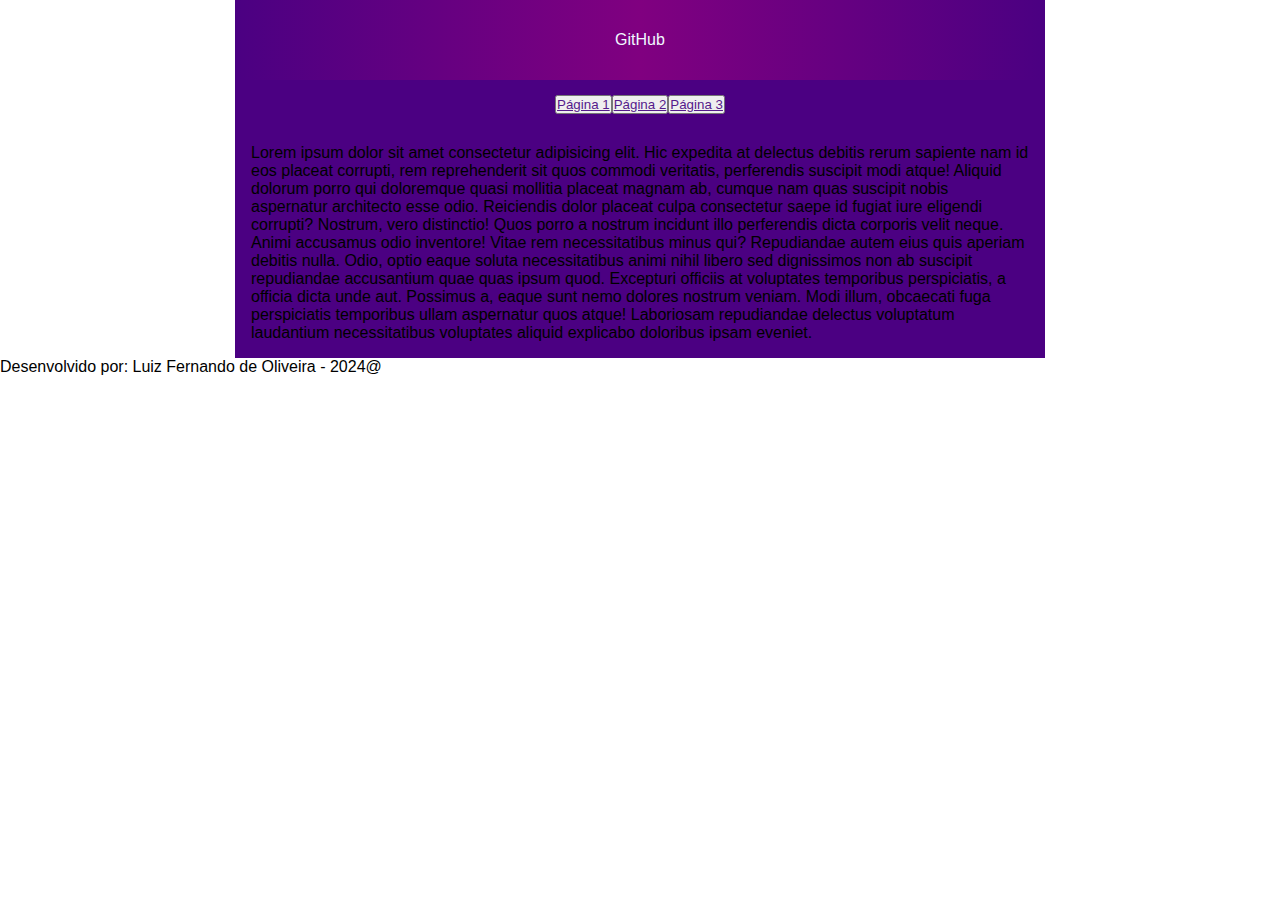
<file: github work/index.html>
<!DOCTYPE html>
<html lang="pt-br">

<head>
    <meta charset="UTF-8">
    <meta name="viewport" content="width=device-width, initial-scale=1.0">
    <title>Document</title>

    <style>
        *{
            margin: 0;
            padding: 0;
            box-sizing: border-box;
            font-family: sans-serif;
        }

        header{
            width: 90vh;
            height: 5em;
            margin: auto;
            display: flex;
            justify-content: center;
            align-items: center;
            background-image: linear-gradient(to left, #4B0082, #800080, #4B0082);
            color: aliceblue;
        }

        nav{
            width: 90vh;
            height: 3em;
            background-color: #4B0082;
            display: flex;
            justify-content: center;
            align-items: center;
            margin: auto;
        }

        main{
            width: 90vh;
            padding: 1em;
            margin: auto;
            background-color: #4B0082;
        }

    </style>
</head>

<body>
    <header>
        GitHub
    </header>

    <nav>
        <button><a href="">Página 1</a></button>
        <button><a href="">Página 2</a></button>
        <button><a href="">Página 3</a></button>
    </nav>

    <main>
        Lorem ipsum dolor sit amet consectetur adipisicing elit. Hic expedita at delectus debitis rerum sapiente nam id
        eos placeat corrupti, rem reprehenderit sit quos commodi veritatis, perferendis suscipit modi atque!
        Aliquid dolorum porro qui doloremque quasi mollitia placeat magnam ab, cumque nam quas suscipit nobis aspernatur
        architecto esse odio. Reiciendis dolor placeat culpa consectetur saepe id fugiat iure eligendi corrupti?
        Nostrum, vero distinctio! Quos porro a nostrum incidunt illo perferendis dicta corporis velit neque. Animi
        accusamus odio inventore! Vitae rem necessitatibus minus qui? Repudiandae autem eius quis aperiam debitis nulla.
        Odio, optio eaque soluta necessitatibus animi nihil libero sed dignissimos non ab suscipit repudiandae
        accusantium quae quas ipsum quod. Excepturi officiis at voluptates temporibus perspiciatis, a officia dicta unde
        aut.
        Possimus a, eaque sunt nemo dolores nostrum veniam. Modi illum, obcaecati fuga perspiciatis temporibus ullam
        aspernatur quos atque! Laboriosam repudiandae delectus voluptatum laudantium necessitatibus voluptates aliquid
        explicabo doloribus ipsam eveniet.
    </main>

    <footer>
        <p>Desenvolvido por: Luiz Fernando de Oliveira - 2024@</p>
    </footer>
</body>

</html>
</file>
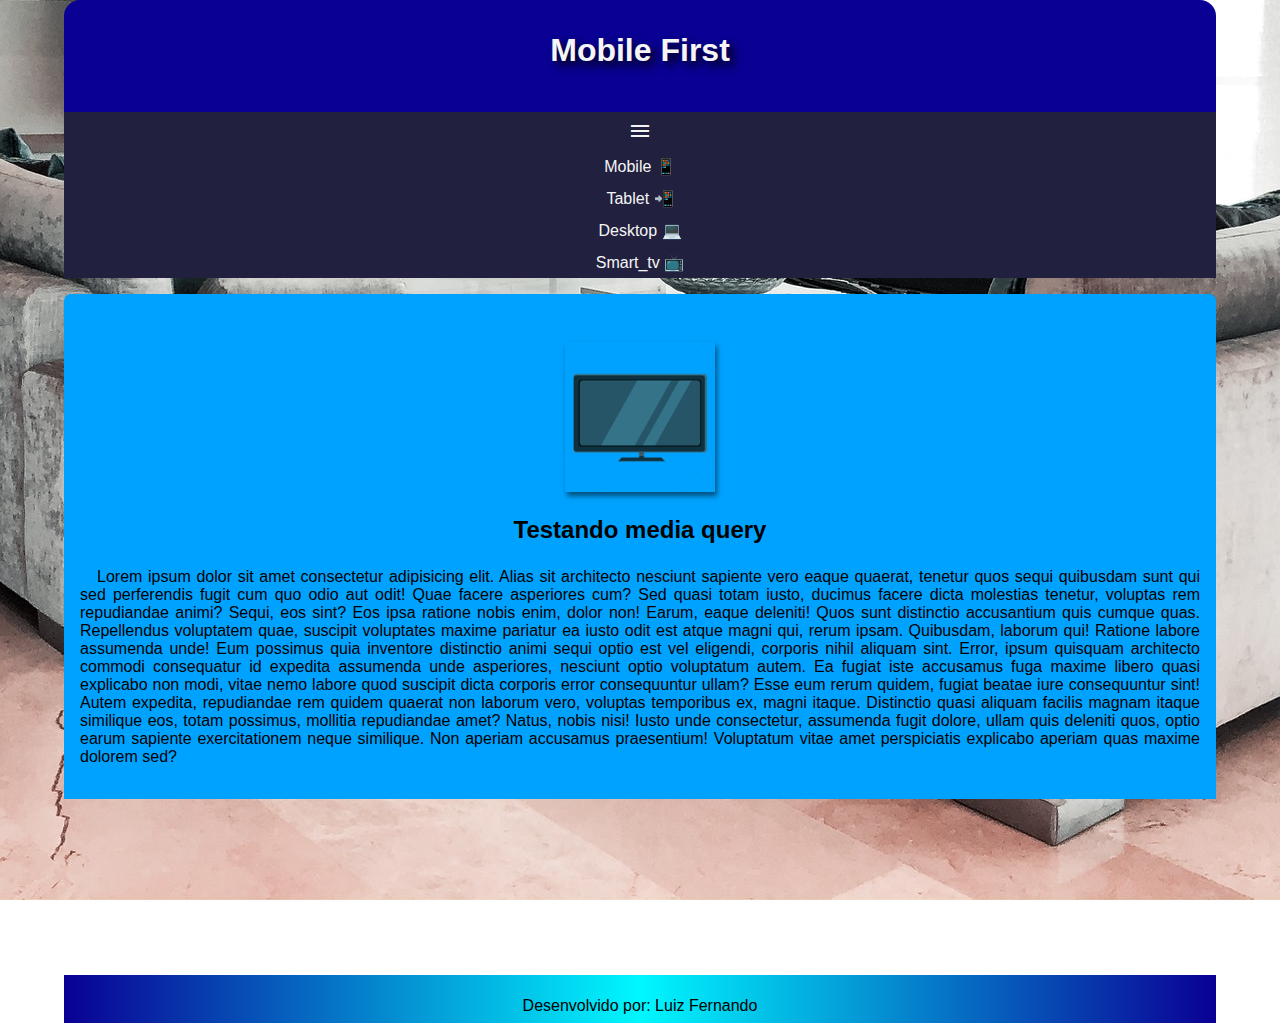
<file: luizfernando - mobilefirst - completo/index.html>
<!DOCTYPE html>
<html lang="pt-br">

<head>
    <meta charset="UTF-8">
    <meta name="viewport" content="width=device-width, initial-scale=1.0">
    <link rel="stylesheet" href="./assets/css/stylemobile.css">
    <link rel="shortcut icon" href="./assets/pagenetwork.png" type="image/x-icon">
    <link rel="stylesheet"
        href="https://fonts.googleapis.com/css2?family=Material+Symbols+Outlined:opsz,wght,FILL,GRAD@20..48,100..700,0..1,-50..200" />
    <title>Mobile_First</title>
</head>

<body onresize="mudouTamanho()">

    <header>
        <h1>Mobile First</h1>
    </header>

    <span id="burger" class="material-symbols-outlined" onclick="clickMenu()">
        menu
    </span>

    <menu id="itens">
        <ul>
            <li><a href="#">Mobile 📱</a></li>
            <li><a href="#">Tablet 📲</a></li>
            <li><a href="#">Desktop 💻</a></li>
            <li><a href="#">Smart_tv 📺</a></li>
        </ul>
    </menu>

    <main>

        <img src="./assets/icon-phone.png" alt="" id="mobile" width="150">
        <img src="./assets/icon-tablet.png" alt="" id="tablet" width="150">
        <img src="./assets/icon-pc.png" alt="" id="pc" width="150">
        <img src="./assets/icon-tv.png" alt="" id="tv" width="150">

        <article>
            <h2>Testando media query</h2>
            <p>Lorem ipsum dolor sit amet consectetur adipisicing elit. Alias sit architecto nesciunt sapiente vero
                eaque quaerat, tenetur quos sequi quibusdam sunt qui sed perferendis fugit cum quo odio aut odit! Quae
                facere asperiores cum? Sed quasi totam iusto, ducimus facere dicta molestias tenetur, voluptas rem
                repudiandae animi? Sequi, eos sint? Eos ipsa ratione nobis enim, dolor non! Earum, eaque deleniti! Quos
                sunt distinctio accusantium quis cumque quas. Repellendus voluptatem quae, suscipit voluptates maxime
                pariatur ea iusto odit est atque magni qui, rerum ipsam. Quibusdam, laborum qui! Ratione labore
                assumenda unde! Eum possimus quia inventore distinctio animi sequi optio est vel eligendi, corporis
                nihil aliquam sint. Error, ipsum quisquam architecto commodi consequatur id expedita assumenda unde
                asperiores, nesciunt optio voluptatum autem. Ea fugiat iste accusamus fuga maxime libero quasi explicabo
                non modi, vitae nemo labore quod suscipit dicta corporis error consequuntur ullam? Esse eum rerum
                quidem, fugiat beatae iure consequuntur sint! Autem expedita, repudiandae rem quidem quaerat non laborum
                vero, voluptas temporibus ex, magni itaque. Distinctio quasi aliquam facilis magnam itaque similique
                eos, totam possimus, mollitia repudiandae amet? Natus, nobis nisi! Iusto unde consectetur, assumenda
                fugit dolore, ullam quis deleniti quos, optio earum sapiente exercitationem neque similique. Non aperiam
                accusamus praesentium! Voluptatum vitae amet perspiciatis explicabo aperiam quas maxime dolorem sed?
            </p>
        </article>
    </main>

    <footer>
        Desenvolvido por: Luiz Fernando
    </footer>

    <script src="./assets/js/script.js"></script>

</body>

</html>
</file>
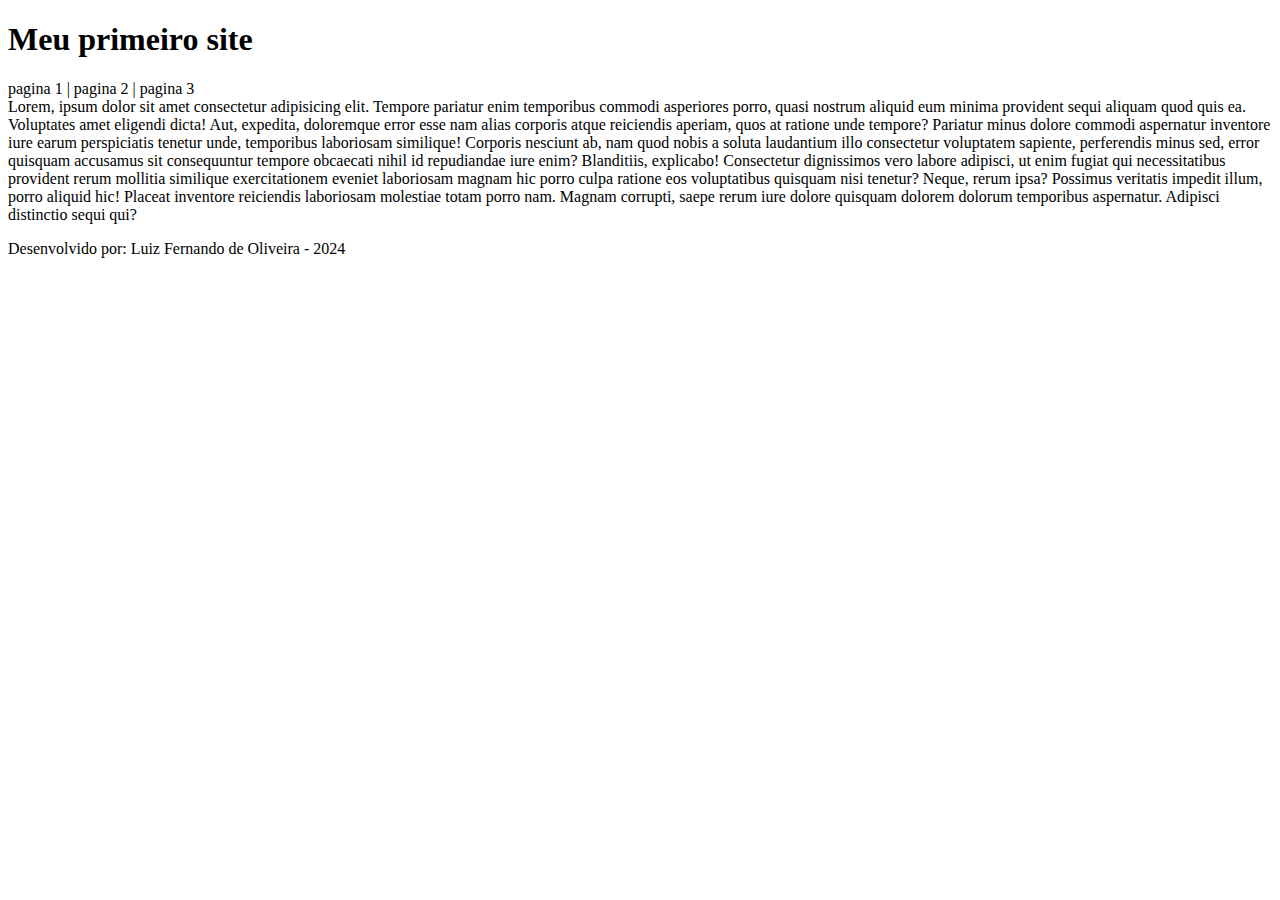
<file: luizfernando_web/index.html>
<!DOCTYPE html>
<html lang="pt-br">
<head>
    <meta charset="UTF-8">
    <meta name="viewport" content="width=device-width, initial-scale=1.0">
    <title>Document</title>
</head>
<body>

    <header>
        <h1>Meu primeiro site</h1>
    </header>

    <nav>
        pagina 1 | pagina 2 | pagina 3
    </nav>
    
    <main>
        Lorem, ipsum dolor sit amet consectetur adipisicing elit. Tempore pariatur enim temporibus commodi asperiores porro, quasi nostrum aliquid eum minima provident sequi aliquam quod quis ea. Voluptates amet eligendi dicta!
        Aut, expedita, doloremque error esse nam alias corporis atque reiciendis aperiam, quos at ratione unde tempore? Pariatur minus dolore commodi aspernatur inventore iure earum perspiciatis tenetur unde, temporibus laboriosam similique!
        Corporis nesciunt ab, nam quod nobis a soluta laudantium illo consectetur voluptatem sapiente, perferendis minus sed, error quisquam accusamus sit consequuntur tempore obcaecati nihil id repudiandae iure enim? Blanditiis, explicabo!
        Consectetur dignissimos vero labore adipisci, ut enim fugiat qui necessitatibus provident rerum mollitia similique exercitationem eveniet laboriosam magnam hic porro culpa ratione eos voluptatibus quisquam nisi tenetur? Neque, rerum ipsa?
        Possimus veritatis impedit illum, porro aliquid hic! Placeat inventore reiciendis laboriosam molestiae totam porro nam. Magnam corrupti, saepe rerum iure dolore quisquam dolorem dolorum temporibus aspernatur. Adipisci distinctio sequi qui?
    </main>

    <footer>
        <p>Desenvolvido por: Luiz Fernando de Oliveira - 2024 </p>
    </footer>


</body>
</html>
</file>
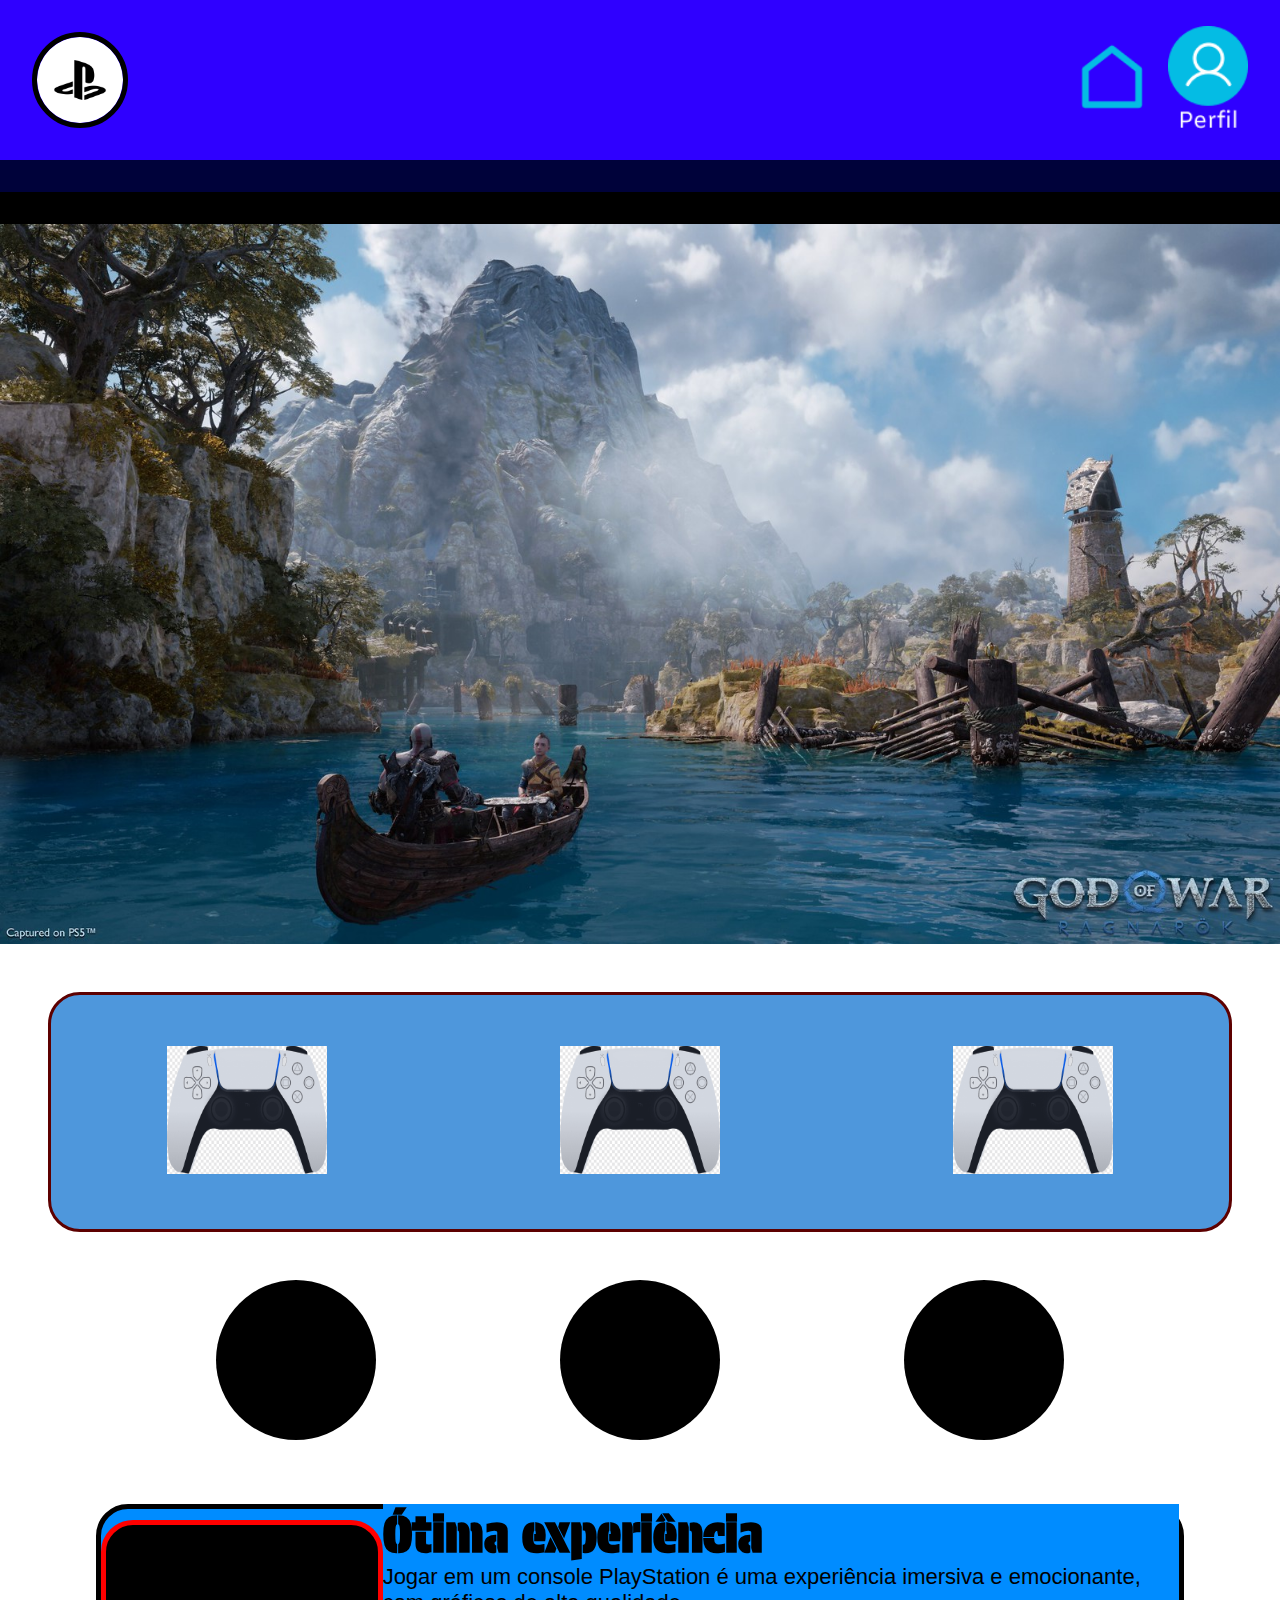
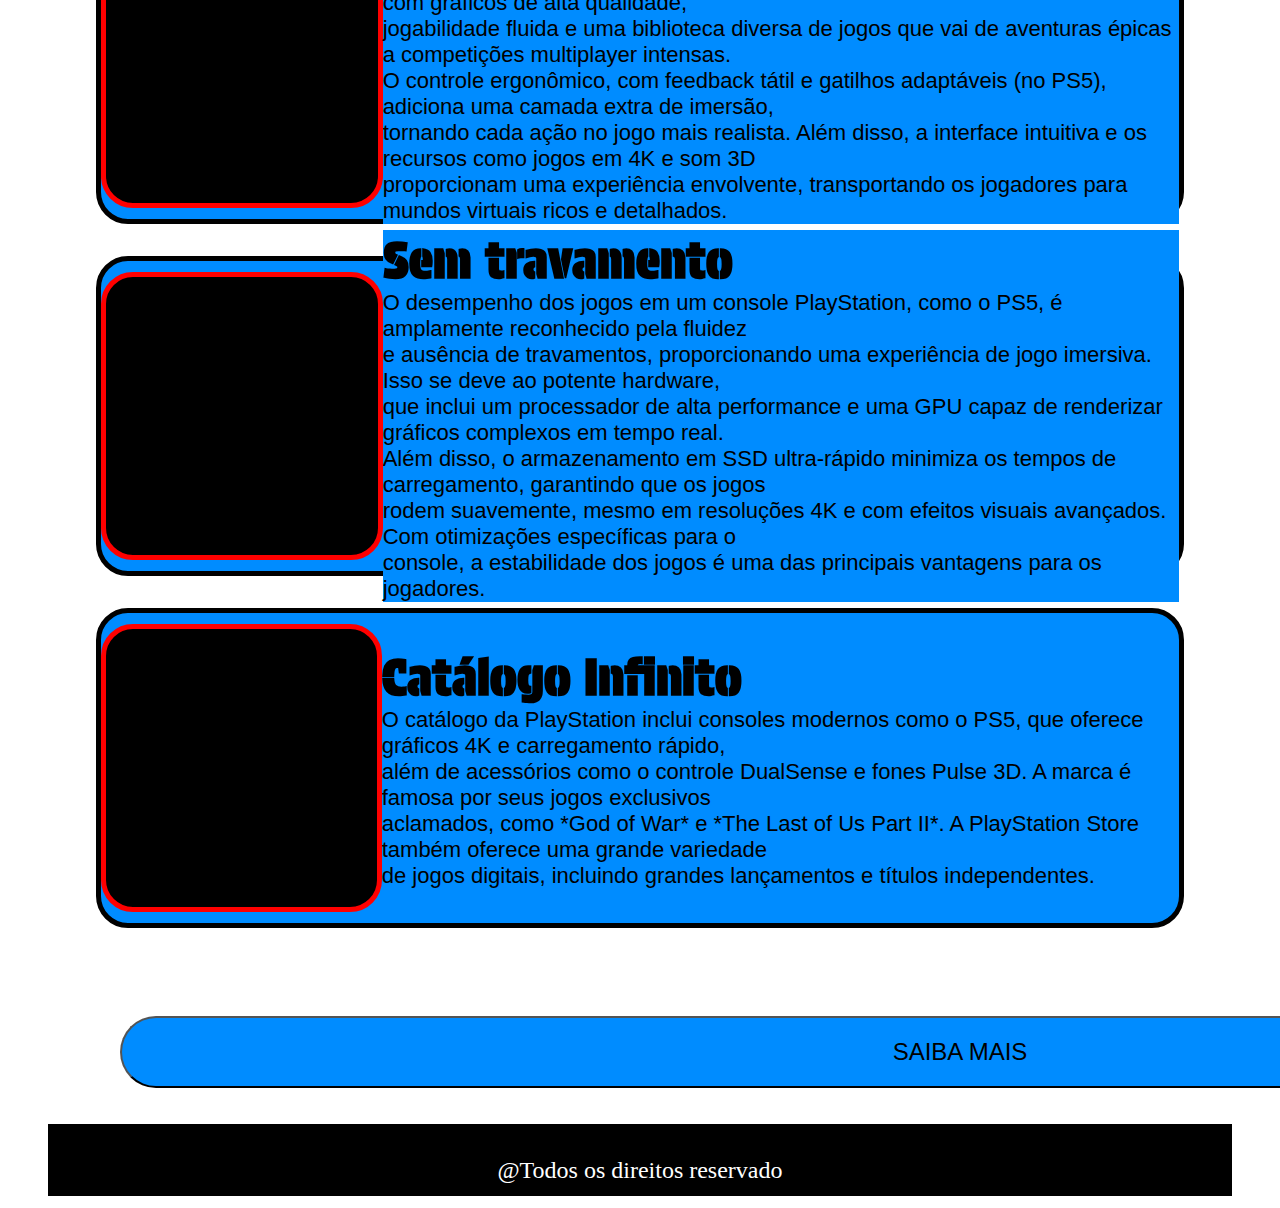
<file: Playstation/index.html>
<!DOCTYPE html>
<html lang="pt-br">
<head>
    <meta charset="UTF-8">
    <meta name="viewport" content="width=device-width, initial-scale=1.0">
    <link rel="stylesheet" href="style.css">
    <link rel="preconnect" href="https://fonts.googleapis.com">
    <link rel="preconnect" href="https://fonts.gstatic.com" crossorigin>
    <link href="https://fonts.googleapis.com/css2?family=Oswald:wght@200..700&family=Protest+Guerrilla&display=swap" rel="stylesheet">
    <link rel="stylesheet" href="https://fonts.googleapis.com/css2?family=Material+Symbols+Outlined:opsz,wght,FILL,GRAD@20..48,100..700,0..1,-50..200" />
    <link rel="shortcut ico" href="/assents/favico.png" type="">
    
    <title>Playstation</title>
</head>
<body>

    <header>
        <img class="logo" src="logo_ps.webp" alt="">

        <div class="login">
            <a href="home.html"><img src="home.png" alt=""></a>
            <a href="login.html"><img class="perfil" src="Usuário.png" alt=""></a>
        </div>
    </header>
    <header class="verde"></header>
    <header class="cinza"></header>

    <section class="banner">
        <img src="paisagem.jpg" alt="">
    </section>

    <section class="produtos">
        <div class="imagem-produto"><img src="controle-ps5.png" alt=""></div>
        <div class="imagem-produto"><img src="controle-ps5.png" alt=""></div>
        <div class="imagem-produto"><img src="controle-ps5.png" alt=""></div>
    </section>

    <section class="icone">
        <div class="proximo"></div>
        <div class="proximo"></div>
        <div class="proximo"></div>
    </section>

    <section>

    <article>
        <div class="enunciado">
            <!-- <img src="controle-ps5.png" alt=""> -->
        </div>
        <div class="informacao">
            <h1>Ótima experiência</h1>
            <p>Jogar em um console PlayStation é uma experiência imersiva e emocionante, com gráficos de alta qualidade, <br>
               jogabilidade fluida e uma biblioteca diversa de jogos que vai de aventuras épicas a competições multiplayer intensas. <br>
               O controle ergonômico, com feedback tátil e gatilhos adaptáveis (no PS5), adiciona uma camada extra de imersão, <br>
               tornando cada ação no jogo mais realista. Além disso, a interface intuitiva e os recursos como jogos em 4K e som 3D <br>
                proporcionam uma experiência envolvente, transportando os jogadores para mundos virtuais ricos e detalhados.
            </p>
        </div>

    </article>
    
    <article>
        <div class="enunciado">
            <!-- <img src="controle-ps5.png" alt=""> -->
        </div>
        <div class="informacao">
            <h1>Sem travamento</h1>
            <p>O desempenho dos jogos em um console PlayStation, como o PS5, é amplamente reconhecido pela fluidez <br>
               e ausência de travamentos, proporcionando uma experiência de jogo imersiva. Isso se deve ao potente hardware, <br>
               que inclui um processador de alta performance e uma GPU capaz de renderizar gráficos complexos em tempo real. <br>
               Além disso, o armazenamento em SSD ultra-rápido minimiza os tempos de carregamento, garantindo que os jogos <br>
                rodem suavemente, mesmo em resoluções 4K e com efeitos visuais avançados. Com otimizações específicas para o <br> 
                console, a estabilidade dos jogos é uma das principais vantagens para os jogadores.</p>
        </div>

    </article>

    <article>
        <div class="enunciado">
            <!-- <img src="controle-ps5.png" alt=""> -->
        </div>
        <div class="informacao">
            <h1>Catálogo Infinito</h1>
            <p>O catálogo da PlayStation inclui consoles modernos como o PS5, que oferece gráficos 4K e carregamento rápido, <br>
               além de acessórios como o controle DualSense e fones Pulse 3D. A marca é famosa por seus jogos exclusivos <br>
               aclamados,  como *God of War* e *The Last of Us Part II*. A PlayStation Store também oferece uma grande variedade <br>
               de jogos digitais, incluindo grandes lançamentos e títulos independentes.
            </p>
        </div>
    </article>

    <section>
        <button>SAIBA MAIS</button>
    </section>

    

    <footer>@Todos os direitos reservado</footer>
    
</body>
</html>
</file>
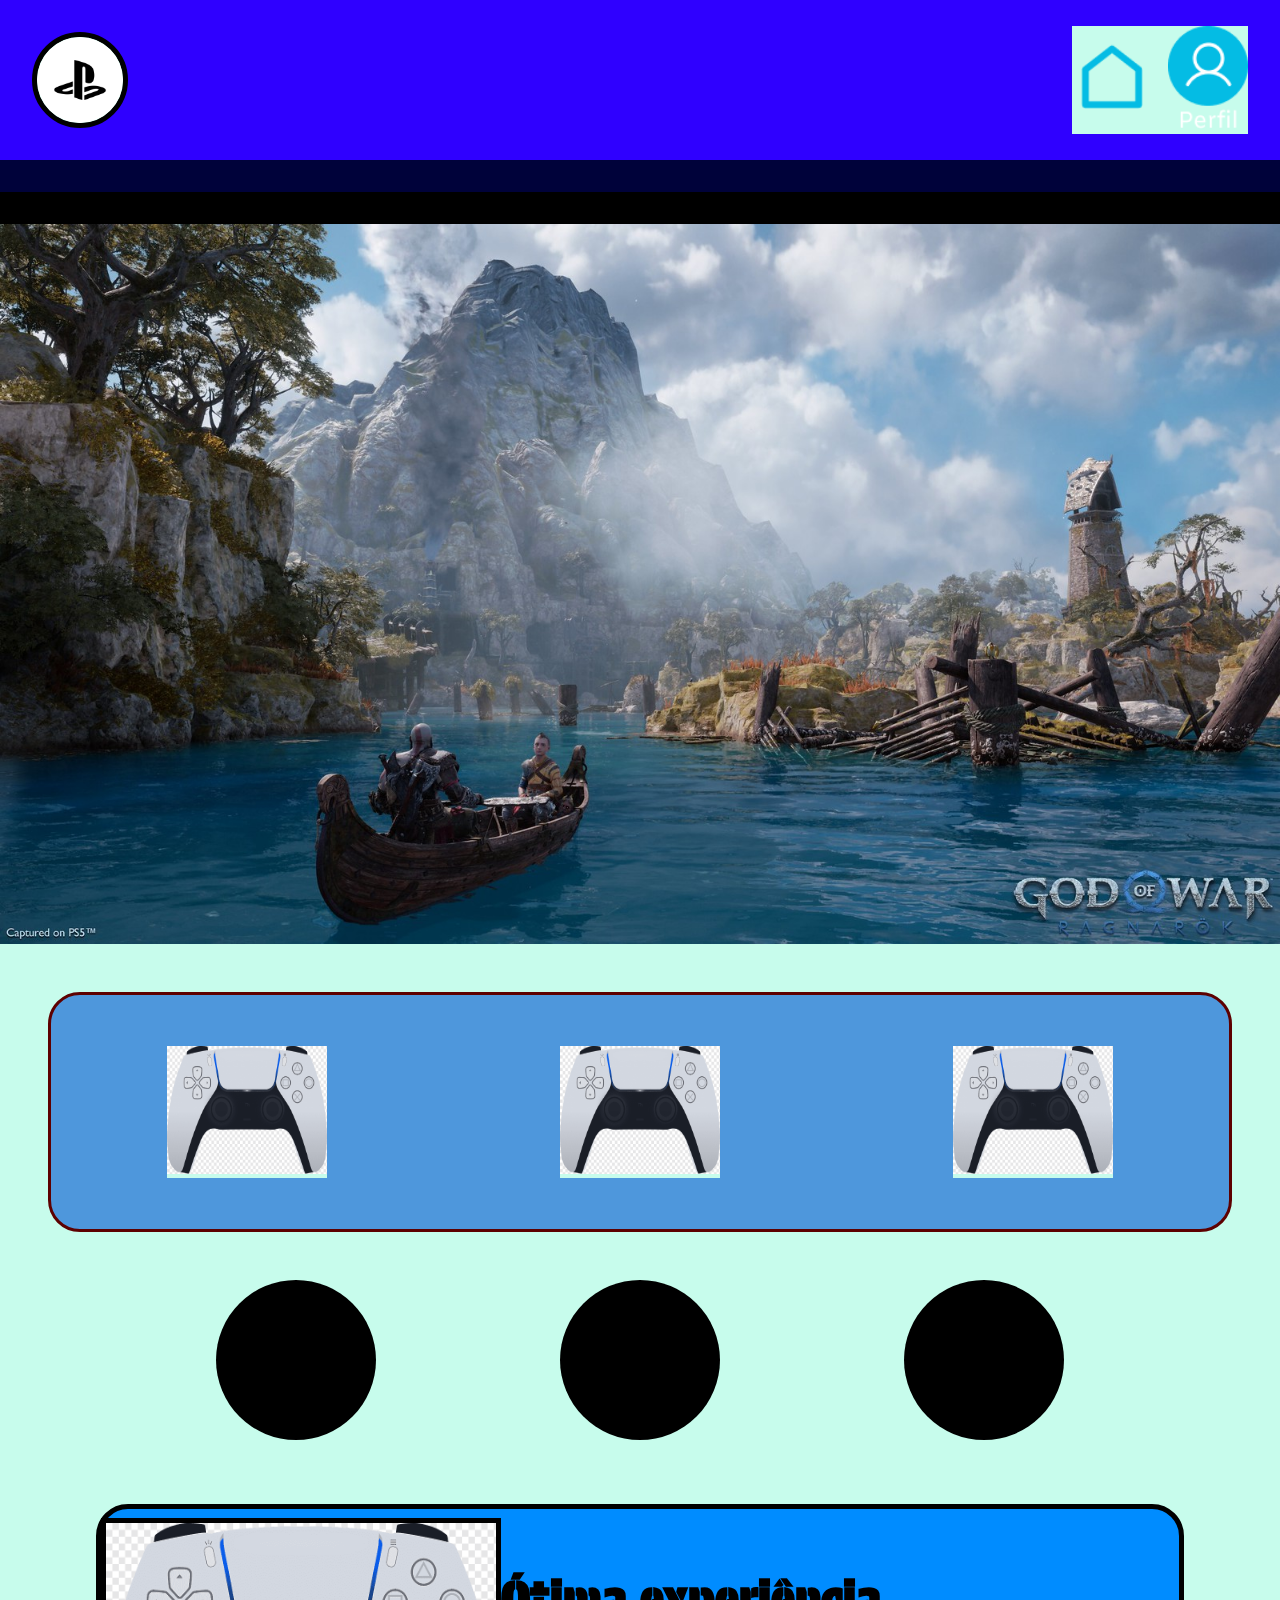
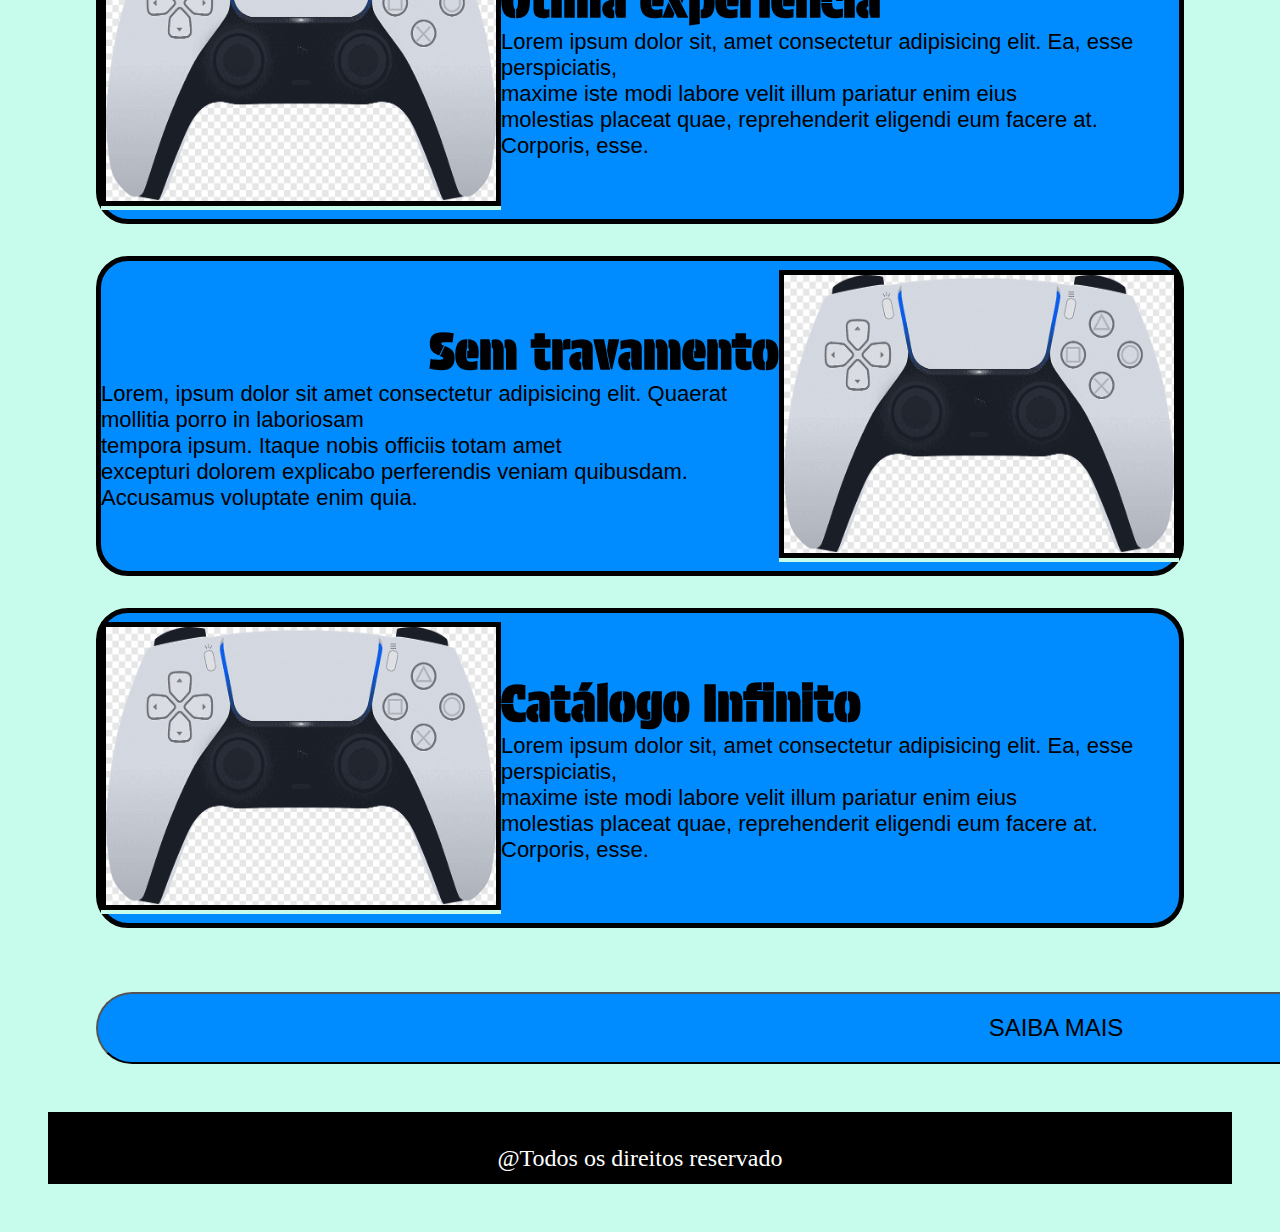
<file: luizfernando_web/assents/projeto/index.html>
<!DOCTYPE html>
<html lang="pt-br">
<head>
    <meta charset="UTF-8">
    <meta name="viewport" content="width=device-width, initial-scale=1.0">
    <link rel="stylesheet" href="style.css">
    <link rel="preconnect" href="https://fonts.googleapis.com">
    <link rel="preconnect" href="https://fonts.gstatic.com" crossorigin>
    <link href="https://fonts.googleapis.com/css2?family=Oswald:wght@200..700&family=Protest+Guerrilla&display=swap" rel="stylesheet">
    <link rel="stylesheet" href="https://fonts.googleapis.com/css2?family=Material+Symbols+Outlined:opsz,wght,FILL,GRAD@20..48,100..700,0..1,-50..200" />
    <link rel="shortcut ico" href="/assents/favico.png" type="">
    
    <title>Playstation</title>
</head>
<body>

    <header>
        <img class="logo" src="logo_ps.webp" alt="">

        <div class="login">
            <a href="home.html"><img src="home.png" alt=""></a>
            <a href="login.html"><img class="perfil" src="Usuário.png" alt=""></a>
        </div>
    </header>
    <header class="verde"></header>
    <header class="cinza"></header>

    <section class="banner">
        <img src="paisagem.jpg" alt="">
    </section>

    <section class="produtos">
        <div class="imagem-produto"><img src="controle-ps5.png" alt=""></div>
        <div class="imagem-produto"><img src="controle-ps5.png" alt=""></div>
        <div class="imagem-produto"><img src="controle-ps5.png" alt=""></div>
    </section>

    <section class="icone">
        <div class="proximo"></div>
        <div class="proximo"></div>
        <div class="proximo"></div>
    </section>

    <section>

    <article>

        <div class="enunciado"><img src="controle-ps5.png" alt=""></div>
        <div class="informacao">
            <h1>Ótima experiência</h1>
            <p>Lorem ipsum dolor sit, amet consectetur adipisicing elit. Ea, esse perspiciatis, <br>
            maxime iste modi labore velit illum pariatur enim eius <br>
            molestias placeat quae, reprehenderit eligendi eum facere at. Corporis, esse.</p>
        </div>
    </article>
    
    <article>
        <div class="informacao2">
            <h1>Sem travamento</h1>
            <p>Lorem, ipsum dolor sit amet consectetur adipisicing elit. Quaerat mollitia porro in laboriosam <br>
                 tempora ipsum. Itaque nobis officiis totam amet <br>
                 excepturi dolorem explicabo perferendis veniam quibusdam. Accusamus voluptate enim quia.</p>
        </div>
        <div class="enunciado"><img src="controle-ps5.png" alt=""></div>

    </article>

    <article>
        <div class="enunciado"><img src="controle-ps5.png" alt=""></div>
        <div class="informacao">
            <h1>Catálogo Infinito</h1>
            <p>Lorem ipsum dolor sit, amet consectetur adipisicing elit. Ea, esse perspiciatis, <br>
                 maxime iste modi labore velit illum pariatur enim eius <br>
                 molestias placeat quae, reprehenderit eligendi eum facere at. Corporis, esse.</p>
        </div>
    </article>

    <!-- </section class="informacoes">

        <h2>iiii</h2>

        <ol>
            <li>oo</li>
            <li>rr</li>
            <li>rr</li>
            <li>rr</li>
            <li></li>
        </ol>

    </section> -->

    <section>
        <button>SAIBA MAIS</button>
    </section>

    

    <footer>@Todos os direitos reservado</footer>
    
</body>
</html>
</file>
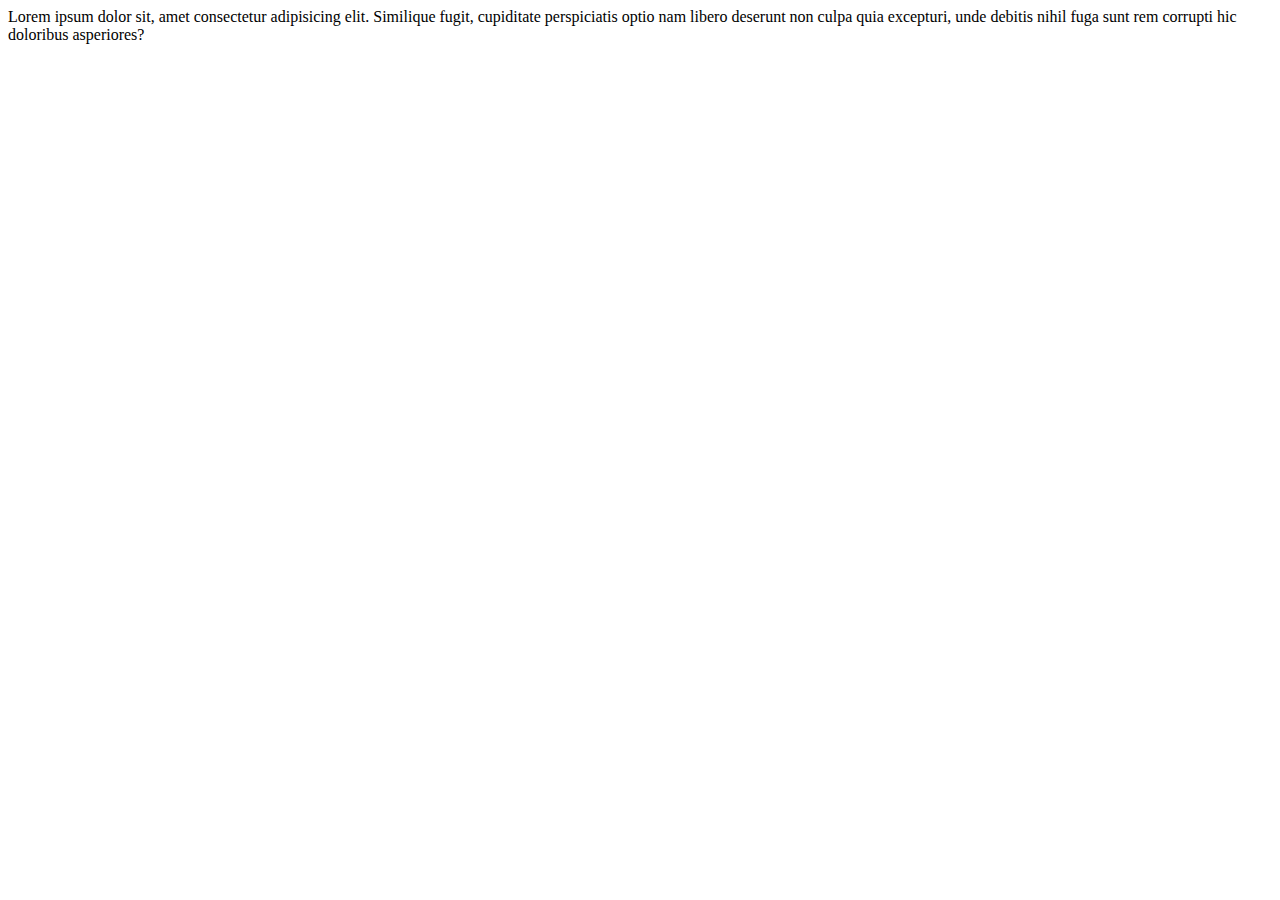
<file: Integration_and_GoodPractices/github-seunome.html>
<!DOCTYPE html>
<html lang="pt-br">

<head>
    <meta charset="UTF-8">
    <meta name="viewport" content="width=device-width, initial-scale=1.0">
    <title>Explicando GitHub Bash</title>
    <!-- inserindo o favicon -->
     <link rel="shortcut icon" href="favicon.png" type="image/x-icon">
</head>

<body>
    Lorem ipsum dolor sit, amet consectetur adipisicing elit. Similique fugit, cupiditate perspiciatis optio nam libero
    deserunt non culpa quia excepturi, unde debitis nihil fuga sunt rem corrupti hic doloribus asperiores?
</body>

</html>
</file>
<file: Playstation/style.css>
*{
    margin: 0;
    padding: 0;
    box-sizing: border-box;
    /* background-color: #c7fcec; */
}

@charset="UTF-8";

header{
    display: flex;
    justify-content: space-between;
    align-items: center;
    background-color: #2f00ff;
    padding: 1em 2em 1em 2em;
    height: 10em;
    margin: 0;
}

.login{
    display: flex;
    justify-content: space-between;
    align-items: center;
    background-color: #2f00ff;
}



.verde{
    background-color: #00023a;
    height: 1.5em;
}

.cinza{
    background-color: #000000;
    height: 1em;
}

.logo{
    border-radius: 20em;
    width: 6em;
    height: 6em;
    border: 0.35em solid black;
}

.perfil{
    height: 6.5em;
    margin-left: 1em;
}

header img{
    width: 5em;
    height: 5em;

}


.banner{
    width: 100%;
    margin: 0;
}

.banner img{
    width: 100%;

}

.produtos{
    display: flex;
    justify-content: space-around;
    align-items: center;
    background-color: #4e97dc;
    height: 15em;
    border: 3px solid #5d0000;
    border-radius: 2em;
}

.imagem-produto img{
    width: 10em;
    height: 8rem;
}

.icone{
    display: flex;
    justify-content: space-evenly;
    align-items: center;
    margin: 2em;
}

.proximo{
    height: 10em;
    width: 10em;
    background-color: black;
    border-radius: 20em;
}

article{
    display: flex;
    justify-content: space-evenly;
    align-items: center;
    width: 85vw;
    height: 20em;
    background-color: #008cff;
    border: 5px solid black;
    border-radius: 2em;
    margin: 1rem;
}

section{
    display: flex;
    justify-content: space-around;
    align-items: center;
    margin: 3rem;
    flex-wrap: wrap;
}

.enunciado{
    width: 25em;
    height: 18em;
    border: 5px solid red;
    border-radius: 2em;
    background-color: black;
}

.informacao2{
    display: flex;
    flex-direction: column;
    align-items: flex-end;
    background-color: #008cff;

}

.informacao{
    display: flex;
    flex-direction: column;
    align-items: flex-start;
    background-color: #008cff;
}

h1{
    font-size: 50px;
    font-family: "Protest Guerrilla", sans-serif;
    background-color: #008cff;
}

p{
    font-size: 22px;
    font-family: 'Segoe UI', Tahoma, Geneva, Verdana, sans-serif;
    background-color: #008cff;
}

.informacoes{
    display: flex;
    justify-content: center;
    align-items: center;
    background-color: #008cff;
    
}

footer{
    background-color: black;
    color: white;
    width: 100%;
    height: 3em;
    display: flex;
    justify-content: center;
    align-items: end;
    padding: 0.5em;
    font-size: 24px;
    margin: -10em;
}

button{
    background-color: #008cff;
    width: 70em;
    height: 3em;
    font-size: 24px;
    margin: 1em;
    border-radius: 20em;
}

button:hover{
    background-color: #fbfbfb;
    transition: 1s;
    cursor: pointer;
}
</file>
<file: luizfernando_web/assents/projeto/style.css>
*{
    margin: 0;
    padding: 0;
    box-sizing: border-box;
    background-color: #c7fcec;
}

@charset="UTF-8";

header{
    display: flex;
    justify-content: space-between;
    align-items: center;
    background-color: #2f00ff;
    padding: 1em 2em 1em 2em;
    height: 10em;
    margin: 0;
}

.login{
    display: flex;
    justify-content: space-between;
    align-items: center;
}

.verde{
    background-color: #00023a;
    height: 1.5em;
}

.cinza{
    background-color: #000000;
    height: 1em;
}

.logo{
    border-radius: 20em;
    width: 6em;
    height: 6em;
    border: 0.35em solid black;
}

.perfil{
    height: 6.5em;
    margin-left: 1em;
}

header img{
    width: 5em;
    height: 5em;

}


.banner{
    width: 100%;
    margin: 0;
}

.banner img{
    width: 100%;

}

.produtos{
    display: flex;
    justify-content: space-around;
    align-items: center;
    background-color: #4e97dc;
    height: 15em;
    border: 3px solid #5d0000;
    border-radius: 2em;
}

.imagem-produto img{
    width: 10em;
    height: 8rem;
}

.icone{
    display: flex;
    justify-content: space-evenly;
    align-items: center;
    margin: 2em;
}

.proximo{
    height: 10em;
    width: 10em;
    background-color: black;
    border-radius: 20em;
}

article{
    display: flex;
    justify-content: space-evenly;
    align-items: center;
    width: 85vw;
    height: 20em;
    background-color: #008cff;
    border: 5px solid black;
    border-radius: 2em;
    margin: 1rem;
}

section{
    display: flex;
    justify-content: space-around;
    align-items: center;
    margin: 3rem;
    flex-wrap: wrap;
}

.enunciado img{
    width: 25em;
    height: 18em;
    border: 5px solid black;
}

.informacao2{
    display: flex;
    flex-direction: column;
    align-items: flex-end;
    background-color: #008cff;

}

.informacao{
    display: flex;
    flex-direction: column;
    align-items: flex-start;
    background-color: #008cff;
}

h1{
    font-size: 50px;
    font-family: "Protest Guerrilla", sans-serif;
    background-color: #008cff;
}

p{
    font-size: 22px;
    font-family: 'Segoe UI', Tahoma, Geneva, Verdana, sans-serif;
    background-color: #008cff;
}

.informacoes{
    display: flex;
    justify-content: center;
    align-items: center;
    background-color: #008cff;
    
}

footer{
    background-color: black;
    color: white;
    width: 100%;
    height: 3em;
    display: flex;
    justify-content: center;
    align-items: end;
    padding: 0.5em;
    font-size: 24px;
}

button{
    background-color: #008cff;
    width: 80em;
    height: 3em;
    font-size: 24px;
    border-radius: 20em;
}

button:hover{
    background-color: #fbfbfb;
    transition: 1s;
    cursor: pointer;
}
</file>
<file: luizfernando - mobilefirst - completo/assets/css/stylemobile.css>
@charset "utf-8";
/* Um reset de página no CSS é uma técnica usada para remover ou neutralizar os estilos padrão que os navegadores aplicam aos elementos HTML.
Cada navegador tem sua própria folha de estilo padrão (user agent stylesheet), o que significa que, sem um reset, elementos como títulos,
parágrafos, listas e outros podem ser exibidos de maneira diferente em diferentes navegadores.
*/

*{
    margin: 0;
    padding: 0;
    box-sizing: border-box;
    font-family: Arial, Helvetica, sans-serif;
}
/* pixel => para tamanho e dimensões () */
html{
    height: 100vh;
}

/* background imagem - aplicar o gradiente
   background repeat - é para fazer com que o gradiente não repita na tela
   background position - é para aplicar a posição a qual o gradiente virá
   background attachment - é para fixar o gradiente na tela 
*/

body{
    background-image: linear-gradient(to bottom,  #0a0094 , #00f7ff , #0a0094);
    background-repeat: no-repeat;
    background-position: bottom;
    background-attachment: fixed; 
}

/* paara configurar o css vamos atribuir estruturas e depois objetos */

header{
    display: flex;
    justify-content: center;
    background-color: #0a0094;
    width: 90vw;
    height: 7em;
    margin: auto;
    border-radius: 1em 1em 0 0;
}

h1{
    color: #f5f5f5;
    text-shadow: 5px 5px 10px rgb(0, 0, 0, 1);
    margin-top: 1em;
    
}

h2{
    margin: 1em 0 1em 0;
}

#burger {
    background-color: #21203f;
    display: block;
    color: whitesmoke;
    text-align: center;
    margin: auto;
    padding: 7px;
    width: 90vw;
    cursor: pointer;
}

#burger:hover {
    background-color: #0a0094;
    transition: 1S;
}

menu {
    color: whitesmoke;
    text-align: center;
    list-style-type: none;
    width: 90vw;
    margin: auto;
    margin-bottom: 1em;
}

menu>ul {
    list-style-type: none;
    margin-bottom: 1em;
}

menu>ul>li>a {
    display: block;
    padding: 7px;
    width: 90vw;
    text-decoration: none;
    text-align: center;
    background-color: #21203f;
    border-radius: 0px 0px 0px 0px;
    color: whitesmoke;
    margin: auto;
}

menu>ul>li>a:hover {
    background-color: #0a0094;    
    color: whitesmoke;
    text-decoration: none;
}

a{
    display: flex;
    justify-content: center;
    align-items: center;
    text-decoration: none;
    color: white;
    height: 2em;
    background-color: #009fa4;
    border-radius: 1em;
}

a:hover{
    transition: 1s;
    /* transform: scale(1.05); */
    background-color: #0a0094;
}

main{
    margin: auto;
    width: 90VW;
    border-radius: 7px 7px 0px 0px;
    background-color: #00a2ff;
    margin-top: 7px;
    padding: 1em;
    margin-bottom: 11em;
}

article>h2{
    text-align: center;
}

img{
    display: block;
    margin: auto;
    box-shadow: 2px 4px 5px rgb(0, 0, 0, 0.5);
}

img#mobile{
    display: block;
    margin-top: 2em;
}

img#tablet{
    display: none;
    margin-top: 2em;
}

img#pc{
    display: none;
    margin-top: 2em;
}

img#tv{
    display: none;
    margin-top: 2em;
}

footer{
    display: flex;
    justify-content: center;
    align-items: end;
    height: 3em;
    padding: 0.5em;
    margin-top: 1em;
    background-image: linear-gradient(to left,  #0a0094 , #00f7ff , #0a0094);
    width: 90vw;
    margin: auto;
}

@media  screen and (min-width:  768px) and (max-width: 992px) {

    body {
        background-image:url("../back-tablet.jpg");
        background-size: cover;

    }

    img#mobile{
        display: none;
    }
    
    img#tablet{
        display: block;
        /* margin-top: 4em; */
    }
    
    img#pc{
        display: none;
    }
    
    img#tv{
        display: none;
    }

    menu{
        display: block;
        width: 90vw;
        margin: auto;
    }

    menu>ul{
        display: inline-block;
        margin: auto;
    }

    a{
        width: 90vw;
        border-radius: 0;
    }

    a:hover{
        transform: none;
        transition: none;
    }

    main{
        margin-bottom: 1em;
    }

    article>p{
        text-align: justify;
        margin-bottom: 17px;
        text-indent: 17px;
    }
}

@media  screen and (min-width:  993px) and (max-width: 1200px) {

    body {
        background-image:url("../back-pc.jpg");

    }

    img#mobile{
        display: none;
    }
    
    img#tablet{
        display: none;
    }
    
    img#pc{
        display: block;
        /* margin-top: 4em; */
    }
    
    img#tv{
        display: none;
    }

    menu{
        display: block;
        width: 90vw;
        margin: auto;
        /* background-color: #21203f; */
    }

    menu>ul{
        display: block;
        margin: auto;
    }

    a{
        width: 90vw;
        border-radius: 0;
    }

    a:hover{
        transform: none;
        transition: none;
    }

    article>p{
        text-align: justify;
        margin-bottom: 17px;
        text-indent: 17px;
    }
    
}

@media screen and (min-width: 1201px) {

    body{
        background-image: url(../back-tv.jpg);
    }

    img#mobile{
        display: none;
        /* margin-top: 5em; */
    }
    
    img#tablet{
        display: none;
    }
    
    img#pc{
        display: none;
    }
    
    img#tv{
        display: block;
    }

    article>p{
        text-align: justify;
        margin-bottom: 17px;
        text-indent: 17px;
    }
}  

@media screen and (min-width: 0) and (max-width: 767px) {
    body{
        background-image: url(../back-phone.jpg);
        background-size: cover;
    }

    
}
</file>
